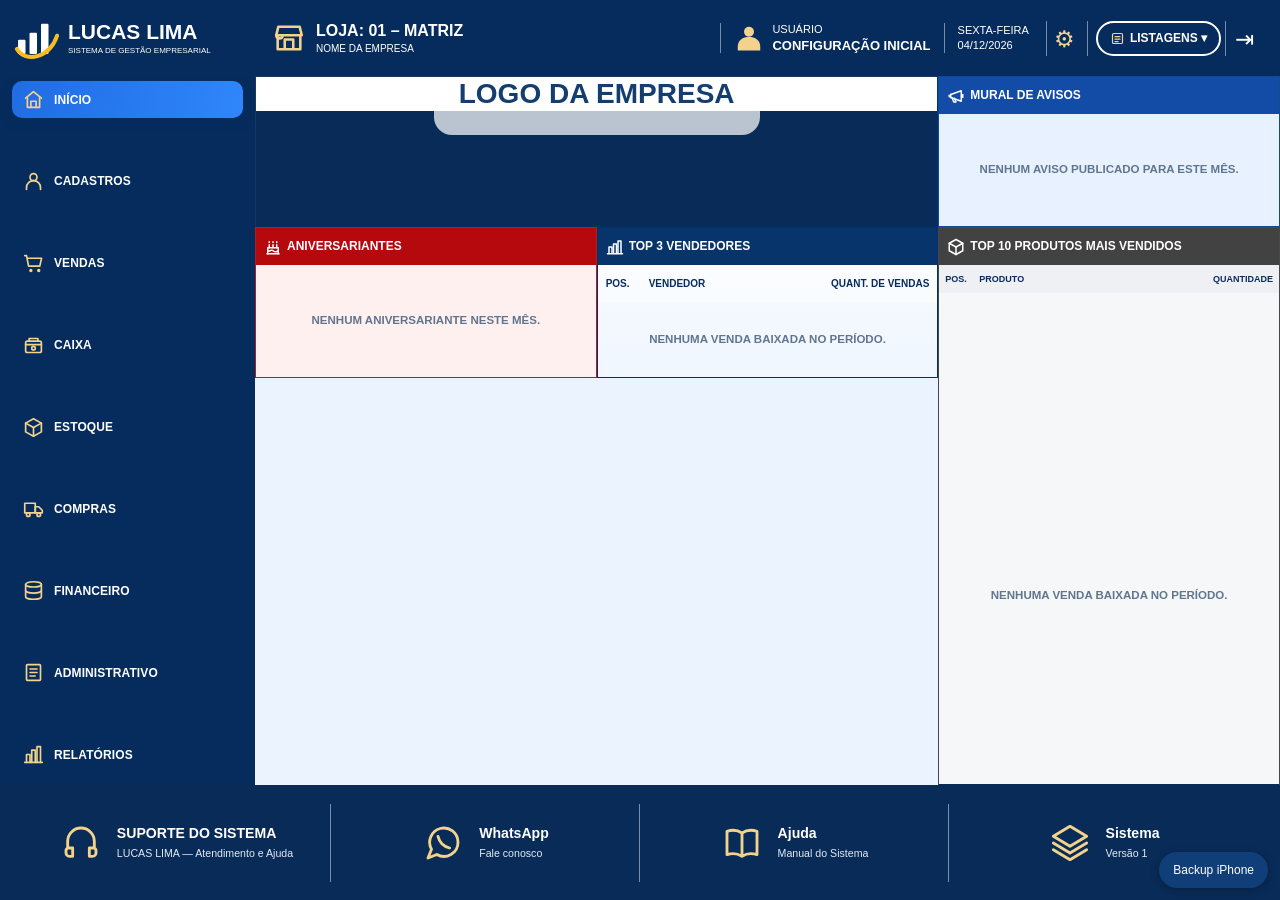
<file: index.html>
<!doctype html><html lang="pt-BR"><head><meta charset="utf-8"><meta name="viewport" content="width=device-width,initial-scale=1"><title>LUCAS LIMA</title><link rel="stylesheet" href="style.css"><link rel="stylesheet" href="mobile-ajustes.css?v=19"><link rel="stylesheet" href="pedidos-compra.css?v=526"><link rel="stylesheet" href="estoque-minimo.css"><link rel="stylesheet" href="contas-a-pagar.css?v=15"><link rel="manifest" href="manifest.webmanifest"><meta name="theme-color" content="#103e79"><meta name="apple-mobile-web-app-capable" content="yes"><meta name="apple-mobile-web-app-title" content="LUCAS LIMA"><meta name="apple-mobile-web-app-status-bar-style" content="default"><link rel="icon" href="icons/icon-192.png"><link rel="stylesheet" href="funcionarios-layout-atualizado.css">
<style id="vt-total-editor-css">
.vt-total-layout{display:flex;justify-content:flex-end;margin-top:14px}.vt-total-edit{width:min(100%,340px);display:grid;grid-template-columns:1fr 1fr;gap:9px 12px;padding:13px!important;line-height:1.3!important}.vt-total-edit label{font-size:11px;font-weight:700;color:#123d72;display:flex;flex-direction:column;gap:4px}.vt-total-edit input{box-sizing:border-box;width:100%;height:34px;border:1px solid #b9cde6;border-radius:5px;padding:6px 8px;background:#fff;color:#123d72;font:600 14px Arial,sans-serif}.vt-total-edit input[readonly]{background:#e6edf7}.vt-total-edit .vt-total-due{grid-column:1/-1;font-size:13px}.vt-total-edit .vt-total-due input{height:40px;font-size:19px;border:2px solid #1964b7}.vt-total-edit>div{grid-column:1/-1;font-size:13px;color:#123d72}@media(max-width:700px){.vt-total-edit{width:100%}}
</style>
<link rel="stylesheet" href="historicos-v149.css"><link rel="stylesheet" href="historicos-v182.css">
<style id="ll-v438-payment-layout">
.vt-pay-grid-438,.vt-trade-grid-438{display:grid!important;grid-template-columns:repeat(4,minmax(0,1fr))!important;gap:10px!important;align-items:end}
.vt-pay-grid-438 .vt-field,.vt-trade-grid-438 .vt-field{min-width:0}
.vt-pay-grid-438 #vt-addpay{grid-column:4;grid-row:1;align-self:end;justify-self:stretch;min-width:0;height:38px}.vt-trade-grid-438 #tr-addpay{grid-column:1/-1;justify-self:start;min-width:200px}
.vt-pay-grid-438 #vt-transaction-wrap[hidden],.vt-trade-grid-438 #tr-install-wrap[hidden]{display:none!important}
@media(max-width:850px){.vt-trade-grid-438{grid-template-columns:repeat(2,minmax(0,1fr))!important}.vt-pay-grid-438{grid-template-columns:repeat(4,minmax(0,1fr))!important}}
</style>
<style id="fin-v712-green-plus">
/* V712: somente os seletores de contas do Financeiro. */
#fin-pick-account, #fin-general-pick-account, .fin-transfer-picker button.fin-transfer-pick {
 background-color:#009e79 !important; background:#009e79 !important; color:#fff !important; border-color:#009e79 !important;
}
#fin-pick-account:hover, #fin-general-pick-account:hover, .fin-transfer-picker button.fin-transfer-pick:hover {
 background-color:#008465 !important; background:#008465 !important; border-color:#008465 !important;
}
</style><link rel="stylesheet" href="mobile-global-v25.css?v=25"></head><body><div id="app"></div><script>
(function(){
 var errors=[];
 function show(message){var app=document.getElementById('app');if(!app||app.children.length)return;app.innerHTML='<div style="font:16px Arial;padding:30px;color:#173b70;background:#f2f7ff;min-height:100vh"><h2>LUCAS LIMA — ERRO AO INICIAR</h2><p>O sistema não conseguiu carregar. Anote a mensagem abaixo para diagnóstico:</p><pre style="white-space:pre-wrap;background:white;padding:15px;border:1px solid #ccd9e9">'+String(message).replace(/[&<>]/g,function(c){return {'&':'&amp;','<':'&lt;','>':'&gt;'}[c]})+'</pre><button onclick="location.reload()" style="padding:12px 25px;background:#1966c3;color:white;border:0;border-radius:5px">TENTAR NOVAMENTE</button></div>';}
 window.addEventListener('error',function(e){errors.push((e.message||'Falha de carregamento')+' — '+(e.filename||'')+':'+(e.lineno||''));});
 window.addEventListener('unhandledrejection',function(e){errors.push(String(e.reason||'Erro assíncrono'));});
 window.addEventListener('load',function(){setTimeout(function(){var app=document.getElementById('app');if(app&&!app.children.length)show(errors.join('\n')||'Nenhuma tela foi gerada. Verifique os arquivos extraídos do ZIP.');},600);});
})();
</script><script>
/* Edição independente: nenhum acesso ao servidor PostgreSQL. */
window.__llReady=Promise.resolve();
window.__llSyncEnabled=false;
window.__llWaitForWrites=()=>Promise.resolve();
</script><script>window.__llReady.then(async()=>{for(const src of ["janelas-padrao.js", "auditoria-usuario.js", "estoque-central-v349.js", "app.js", "erp-modulos.js", "etiquetas-pdf.js", "produto-ficha-pdf.js", "produtos-extra.js", "cadastros-extra.js", "atalhos-cadastros.js", "extrato-fornecedor-pdf.js", "extrato-cliente-pdf.js", "fornecedores-extra.js", "comissoes-funcionario-v546.js", "funcionarios-extra.js", "vendedores-extra.js", "pagamentos-extra.js", "promocoes-extra.js", "senha-local-compat.js", "usuarios-extra.js", "orcamentos-extra.js?v=usuario-cabecalho-8", "vendas-trocas-extra.js", "troca-salvar-pdf-v417.js", "estorno-pdf.js", "caixa-extra.js", "caixa-impressao-v393.js", "caixa-salvar-pdf-v395.js", "entradas-novo.js", "pedidos-compra-pdf.js", "pedidos-compra.js", "usuario-cabecalho-fix.js", "atalhos-visuais.js", "overview-fix.js", "ficha-estoque.js", "seletor-produto-estoque-v505.js", "acerto-estoque.js", "avariados.js", "estoque-minimo.js", "contas-a-pagar.js", "contas-a-receber.js", "contas-receber-atalhos-v136.js", "financeiro-painel.js", "centros-custos.js", "saida-almoxarifado.js", "folha-integracao.js", "listagens-integracao.js", "dre-integracao.js", "painel-gerencial.js", "cadastro-loja.js", "configuracao-impressoras.js", "backup-integracao.js?v=751", "configuracoes-gerais.js", "login-demonstracao.js", "enter-avancar-campos.js", "pwa-layout.js", "loja-identidade.js", "digitacao-maiuscula.js", "correcao-cadastros-31-10.js", "formas-usuario-unico.js", "saida-usuario-unico.js", "historicos-v149.js", "controle-permissoes-v171.js", "historicos-v182.js", "entradas-pdf.js", "janelas-visiveis-v552.js", "janelas-iframe-tela-inteira-v561.js", "folha-f12-modal-principal-v564.js", "folha-modal-principal-v565.js", "janelas-admin-viewport-v566.js", "seletor-funcionario-admin-v567.js", "folha-lote-v581.js", "folha-impressao-principal-v607.js", "ferias-f1-viewport-v618.js", "ferias-historico-viewport-v620.js", "ferias-avisos-viewport-v622.js", "ferias-exclusao-viewport-v626.js", "ferias-pagamento-viewport-v630.js", "rescisoes-pagamento-viewport-v661.js", "ferias-f12-viewport-v632.js", "ferias-impressao-viewport-v633.js", "rescisoes-impressao-viewport-v663.js", "f12-caixa-ferias-centros-v685.js", "produto-f12-fix-v740.js"]){await new Promise((resolve,reject)=>{const s=document.createElement("script");s.src=src;s.onload=resolve;s.onerror=()=>reject(new Error("Falha ao carregar "+src));document.body.appendChild(s)})}}).catch(e=>console.error("Falha ao iniciar aplicativo:",e));</script>


<script src="iphone-local.js?v=1"></script>
</body></html>
</file>
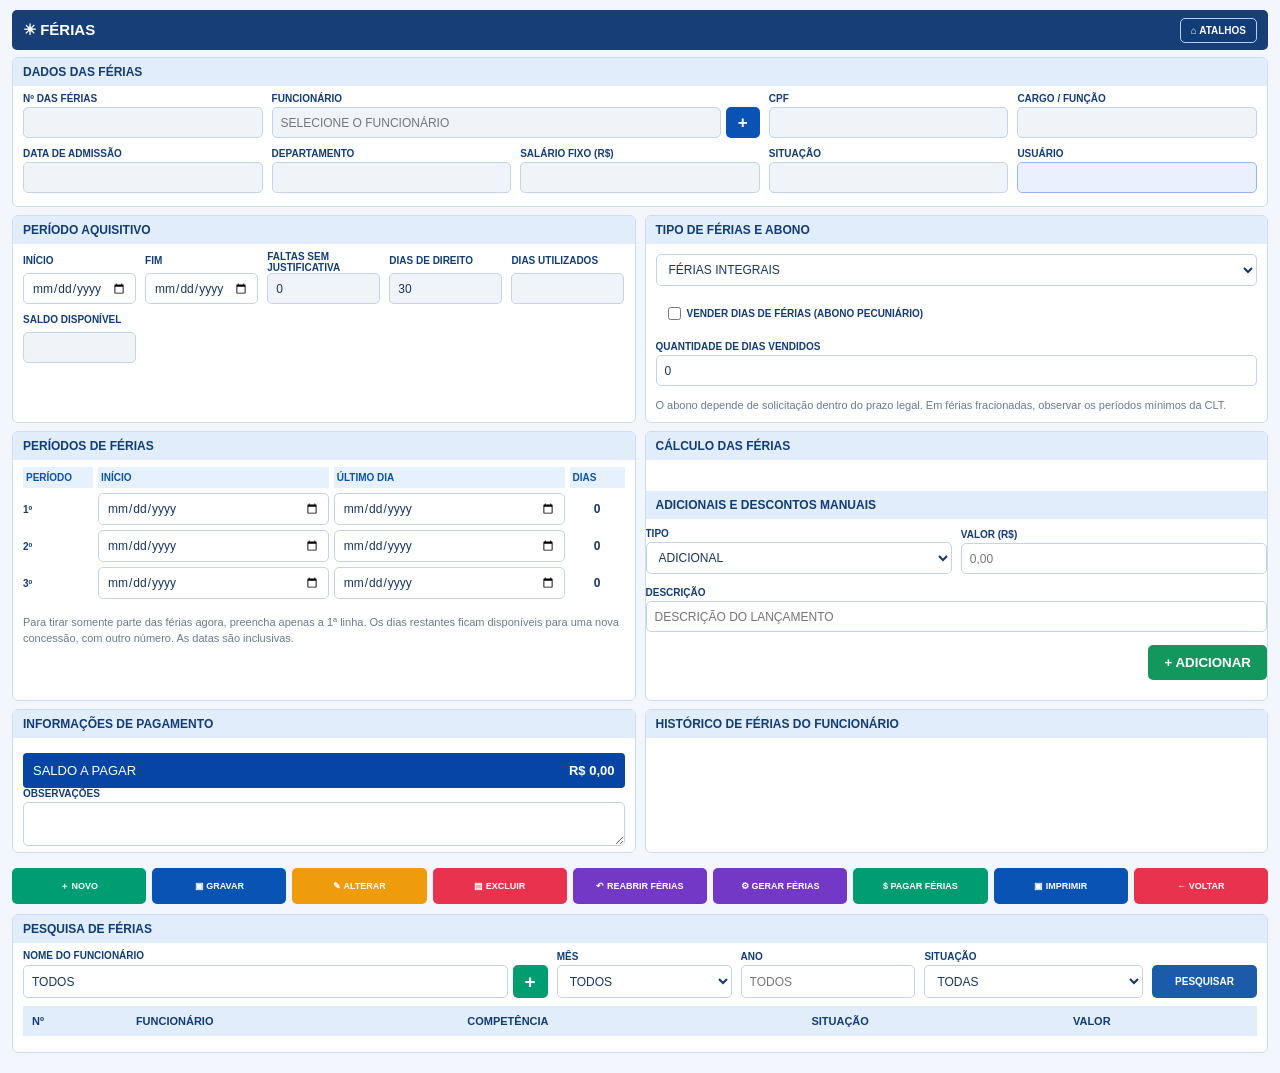
<file: ferias/index.html>
<!doctype html><html lang="pt-BR"><head><meta charset="utf-8"><meta name="viewport" content="width=device-width,initial-scale=1"><title>FÉRIAS — LUCAS LIMA</title><link rel="stylesheet" href="style.css"></head><body><main><header><b>☀ FÉRIAS</b><button id="atalhos">⌂ ATALHOS</button></header><section><h3>DADOS DAS FÉRIAS</h3><div class="fields"><label>Nº DAS FÉRIAS<input id="numero" readonly></label><label class="wide">FUNCIONÁRIO<div class="withbtn"><input id="funcionario" readonly placeholder="SELECIONE O FUNCIONÁRIO"><button id="pick">+</button></div></label><label>CPF<input id="cpf" readonly></label><label>CARGO / FUNÇÃO<input id="cargo" readonly></label><label>DATA DE ADMISSÃO<input id="admissao" readonly></label><label>DEPARTAMENTO<input id="departamento" readonly></label><label>SALÁRIO FIXO (R$)<input id="salario" readonly></label><label>SITUAÇÃO<input id="situacao" readonly></label><label>USUÁRIO<input id="usuario" readonly></label></div></section><div class="columns"><section><h3>PERÍODO AQUISITIVO</h3><div class="fields"><label>INÍCIO<input id="aquisitivoInicio" type="date"></label><label>FIM<input id="aquisitivoFim" type="date"></label><label>FALTAS SEM JUSTIFICATIVA<input id="faltasInjustificadas" type="number" min="0" step="1" value="0" readonly title="FALTAS INJUSTIFICADAS NO PERÍODO AQUISITIVO"></label><label>DIAS DE DIREITO<input id="direito" type="number" min="0" max="30" value="30" readonly title="CALCULADO CONFORME ART. 130 DA CLT"></label><label>DIAS UTILIZADOS<input id="usados" readonly></label><label>SALDO DISPONÍVEL<input id="disponivel" readonly></label></div></section><section><h3>TIPO DE FÉRIAS E ABONO</h3><label><select id="tipo"><option value="INTEGRAIS">FÉRIAS INTEGRAIS</option><option value="FRACIONADAS">FÉRIAS FRACIONADAS</option></select></label><label class="check"><input id="vender" type="checkbox"> VENDER DIAS DE FÉRIAS (ABONO PECUNIÁRIO)</label><label>QUANTIDADE DE DIAS VENDIDOS<input id="abonoDias" type="number" min="0" max="10" value="0"></label><p class="note">O abono depende de solicitação dentro do prazo legal. Em férias fracionadas, observar os períodos mínimos da CLT.</p></section></div><div class="columns"><section><h3>PERÍODOS DE FÉRIAS</h3><div class="periods"><div class="period-head">PERÍODO</div><div class="period-head">INÍCIO</div><div class="period-head">ÚLTIMO DIA</div><div class="period-head">DIAS</div><label>1º</label><input id="ini1" type="date"><input id="fim1" type="date"><output id="dias1">0</output><label>2º</label><input id="ini2" type="date"><input id="fim2" type="date"><output id="dias2">0</output><label>3º</label><input id="ini3" type="date"><input id="fim3" type="date"><output id="dias3">0</output></div><p class="note">Para tirar somente parte das férias agora, preencha apenas a 1ª linha. Os dias restantes ficam disponíveis para uma nova concessão, com outro número. As datas são inclusivas.</p></section><section><h3>CÁLCULO DAS FÉRIAS</h3><div id="calculo" class="rows"></div><h3 class="manual-title">ADICIONAIS E DESCONTOS MANUAIS</h3><div class="manual-fields"><label>TIPO<select id="manualTipo"><option value="ADICIONAL">ADICIONAL</option><option value="DESCONTO">DESCONTO</option></select></label><label>VALOR (R$)<input id="manualValor" type="number" min="0.01" step="0.01" placeholder="0,00"></label><label class="manual-desc">DESCRIÇÃO<input id="manualDescricao" maxlength="150" placeholder="DESCRIÇÃO DO LANÇAMENTO"></label><button id="manualAdicionar" type="button" class="green">+ ADICIONAR</button></div><div id="manualLista" class="manual-list"></div></section></div><div class="columns"><section><h3>INFORMAÇÕES DE PAGAMENTO</h3><div id="pagamentos" class="rows"></div><div class="total" id="saldoPagamento">SALDO A PAGAR <strong id="liquido">R$ 0,00</strong></div><label>OBSERVAÇÕES<textarea id="obs" rows="2"></textarea></label></section><section><h3>HISTÓRICO DE FÉRIAS DO FUNCIONÁRIO</h3><div id="historico" class="rows"></div></section></div><footer><button id="novo" class="green">＋ NOVO</button><button id="gravar">▣ GRAVAR</button><button id="alterar" class="orange">✎ ALTERAR</button><button id="excluir" class="red">▤ EXCLUIR</button><button id="reabrir" class="purple">↶ REABRIR FÉRIAS</button><button id="gerar" class="purple">⚙ GERAR FÉRIAS</button><button id="pagar" class="green">$ PAGAR FÉRIAS</button><button id="imprimir">▣ IMPRIMIR</button><button id="voltar" class="red">← VOLTAR</button></footer><section id="pesquisaFerias" class="pesquisa-ferias"><h3>PESQUISA DE FÉRIAS</h3><div class="pesquisa-filtros"><label>NOME DO FUNCIONÁRIO<div class="filtro-funcionario-com-botao"><input id="filtroTextoFerias" value="TODOS" readonly aria-label="FUNCIONÁRIO SELECIONADO PARA PESQUISA"><button id="filtroSelecionarFuncionario" type="button" title="SELECIONAR FUNCIONÁRIO">+</button></div></label><label>MÊS<select id="filtroMesFerias"><option value="">TODOS</option><option value="1">01</option><option value="2">02</option><option value="3">03</option><option value="4">04</option><option value="5">05</option><option value="6">06</option><option value="7">07</option><option value="8">08</option><option value="9">09</option><option value="10">10</option><option value="11">11</option><option value="12">12</option></select></label><label>ANO<input id="filtroAnoFerias" placeholder="TODOS" inputmode="numeric"></label><label>SITUAÇÃO<select id="filtroSituacaoFerias"><option value="">TODAS</option><option>PENDENTE</option><option>GERADA</option><option>PARCIALMENTE PAGA</option><option>PAGA</option></select></label><button id="btnPesquisarFerias">PESQUISAR</button></div><div class="pesquisa-tabela-wrap"><table class="pesquisa-tabela"><thead><tr><th>Nº</th><th>FUNCIONÁRIO</th><th>COMPETÊNCIA</th><th>SITUAÇÃO</th><th>VALOR</th></tr></thead><tbody id="resultadoFerias"></tbody></table></div><div id="totalPesquisaFerias" class="pesquisa-contagem"></div></section></main><dialog id="modal"><div id="modalTitle" class="modal-title"></div><div id="modalBody"></div><div class="modal-footer"><button id="fechar">FECHAR</button></div></dialog><div id="printArea"></div><script src="app.js"></script><script src="../iframe-dialog-centro-v556.js"></script></body></html>
</file>
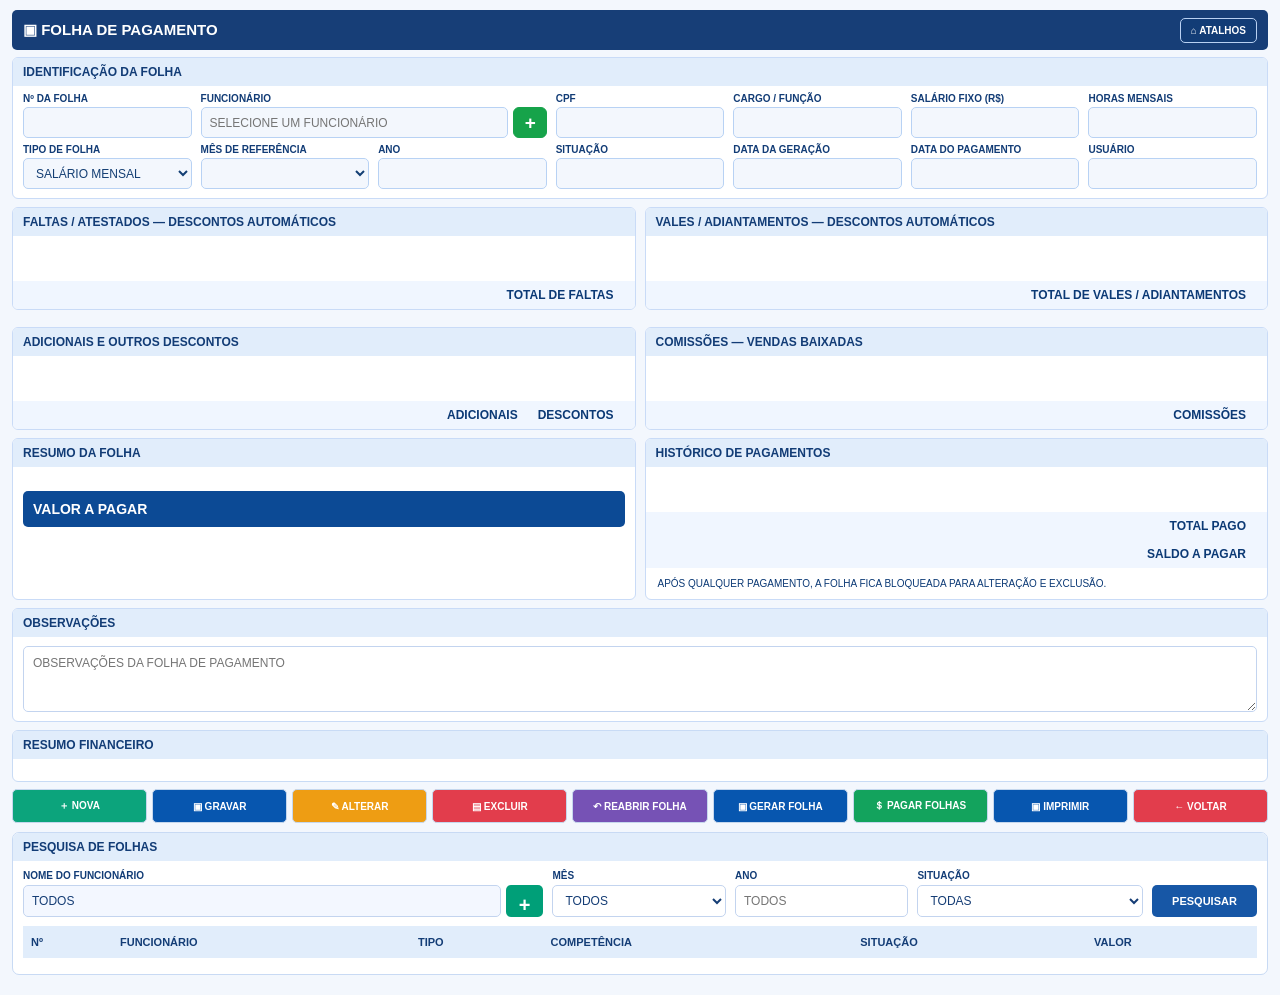
<file: folha-pagamento/index.html>
<!doctype html><html lang="pt-BR"><head><meta charset="utf-8"><meta name="viewport" content="width=device-width,initial-scale=1"><title>LUCAS LIMA — FOLHA DE PAGAMENTO</title><link rel="stylesheet" href="style.css"></head><body>
<div class="head"><strong>▣ FOLHA DE PAGAMENTO</strong><button id="short">⌂ ATALHOS</button></div>
<div class="panel"><h3>IDENTIFICAÇÃO DA FOLHA</h3><div class="fields"><label>Nº DA FOLHA<input id="numero" readonly></label><label class="wide">FUNCIONÁRIO<div class="pick"><input id="funcionario" readonly placeholder="SELECIONE UM FUNCIONÁRIO"><button id="pick" class="green" title="SELECIONAR FUNCIONÁRIO" aria-label="SELECIONAR FUNCIONÁRIO">+</button></div></label><label>CPF<input id="cpf" readonly></label><label>CARGO / FUNÇÃO<input id="cargo" readonly></label><label>SALÁRIO FIXO (R$)<input id="salario" readonly></label><label>HORAS MENSAIS<input id="horas" readonly></label><label>TIPO DE FOLHA<select id="tipoFolha"><option value="MENSAL">SALÁRIO MENSAL</option><option value="13_PRIMEIRA">13º SALÁRIO — 1ª PARCELA</option><option value="13_SEGUNDA">13º SALÁRIO — 2ª PARCELA</option><option value="13_INTEGRAL">13º SALÁRIO — INTEGRAL</option></select></label><label>MÊS DE REFERÊNCIA<select id="mes"></select></label><label>ANO<input id="ano" type="number" min="2000" max="2100"></label><label>SITUAÇÃO<input id="situacao" readonly></label><label>DATA DA GERAÇÃO<input id="geracao" readonly></label><label>DATA DO PAGAMENTO<input id="dataPagamento" readonly></label><label>USUÁRIO<input id="usuario" readonly></label></div></div>

<div class="twocol"><section class="panel"><h3>FALTAS / ATESTADOS — DESCONTOS AUTOMÁTICOS</h3><div id="faltas" class="records"></div><div class="subtotal">TOTAL DE FALTAS <b id="tfaltas"></b></div></section><section class="panel"><h3>VALES / ADIANTAMENTOS — DESCONTOS AUTOMÁTICOS</h3><div id="vales" class="records"></div><div class="subtotal">TOTAL DE VALES / ADIANTAMENTOS <b id="tvales"></b></div></section><section class="panel"><h3>ADICIONAIS E OUTROS DESCONTOS</h3><div id="ajustes" class="records"></div><div class="subtotal">ADICIONAIS <b id="tadicionais"></b> &nbsp; DESCONTOS <b id="tdescontos"></b></div></section><section class="panel"><h3>COMISSÕES — VENDAS BAIXADAS</h3><div id="comissoes" class="records"></div><div class="subtotal">COMISSÕES <b id="tcomissoes"></b></div></section></div>
<div class="twocol bottom"><section class="panel"><h3>RESUMO DA FOLHA</h3><div id="resumo"></div><div class="total"><span>VALOR A PAGAR</span><strong id="total"></strong></div></section><section class="panel"><h3>HISTÓRICO DE PAGAMENTOS</h3><div id="historico" class="records"></div><div class="subtotal">TOTAL PAGO <b id="tpago"></b></div><div class="subtotal">SALDO A PAGAR <b id="tsaldo"></b></div><p class="hint">APÓS QUALQUER PAGAMENTO, A FOLHA FICA BLOQUEADA PARA ALTERAÇÃO E EXCLUSÃO.</p></section></div>
<section class="panel folha-observacoes"><h3>OBSERVAÇÕES</h3><div class="folha-observacoes-conteudo"><textarea id="observacoesFolha" rows="3" placeholder="OBSERVAÇÕES DA FOLHA DE PAGAMENTO"></textarea></div></section><section class="mini-summary"><h3>RESUMO FINANCEIRO</h3><div id="miniSummary"></div></section><div class="actions" id="bottomActions"><button id="novo">＋ NOVA</button><button id="gravar">▣ GRAVAR</button><button id="alterar">✎ ALTERAR</button><button id="excluir" class="danger">▤ EXCLUIR</button><button id="reabrir">↶ REABRIR FOLHA</button><button id="gerar">▣ GERAR FOLHA</button><button id="pagar" class="green">＄ PAGAR FOLHAS</button><button id="imprimir">▣ IMPRIMIR</button><button id="voltar" class="danger">← VOLTAR</button></div><section class="panel folha-search-panel" id="folhaSearchPanel"><h3>PESQUISA DE FOLHAS</h3><div class="folha-search-filters"><label>NOME DO FUNCIONÁRIO<span class="folha-employee-control"><input id="folhaBusca" value="TODOS" readonly aria-label="Funcionário selecionado" title="TODOS OS FUNCIONÁRIOS"><button type="button" id="folhaBuscaMais" aria-label="Selecionar funcionário" title="Selecionar funcionário">+</button></span></label><label>MÊS<select id="folhaFiltroMes"><option value="">TODOS</option></select></label><label>ANO<input id="folhaFiltroAno" placeholder="TODOS"></label><label>SITUAÇÃO<select id="folhaFiltroSituacao"><option value="">TODAS</option><option value="PENDENTE">PENDENTE</option><option value="GERADA">GERADA</option><option value="PARCIALMENTE PAGA">PARCIALMENTE PAGA</option><option value="PAGA">PAGA</option><option value="CANCELADA">CANCELADA</option></select></label><button type="button" id="folhaPesquisarBtn" class="folha-search-button">PESQUISAR</button></div><div class="folha-search-scroll"><table class="folha-search-table"><thead><tr><th>Nº</th><th>FUNCIONÁRIO</th><th>TIPO</th><th>COMPETÊNCIA</th><th>SITUAÇÃO</th><th>VALOR</th></tr></thead><tbody id="folhaResultados"></tbody></table></div><div id="folhaBuscaTotal" class="folha-search-count"></div></section><div id="printArea" aria-hidden="true"></div><dialog id="modal"><h3 id="modalTitle"></h3><div id="modalBody"></div><button id="fechar">FECHAR</button></dialog><script src="../comissoes-funcionario-v546.js"></script><script src="app.js"></script><script>
/* Comunica a altura real ao aplicativo, evitando duas rolagens. */
(function(){
  function updateHeight(){
    var bottom=document.getElementById('folhaSearchPanel') || document.getElementById('bottomActions');
    var h=bottom ? Math.ceil(bottom.getBoundingClientRect().bottom + window.scrollY + 12) : Math.ceil(document.body.getBoundingClientRect().height);
    if(window.parent!==window)window.parent.postMessage({type:'LL_FOLHA_ALTURA',height:h},'*');
  }
  if('ResizeObserver' in window){new ResizeObserver(updateHeight).observe(document.body);}
  window.addEventListener('load',updateHeight);
  window.addEventListener('resize',updateHeight);
  new MutationObserver(updateHeight).observe(document.body,{childList:true,subtree:true,characterData:true});
  updateHeight();
})();
</script>
<script src="../iframe-dialog-centro-v556.js"></script></body></html>
</file>
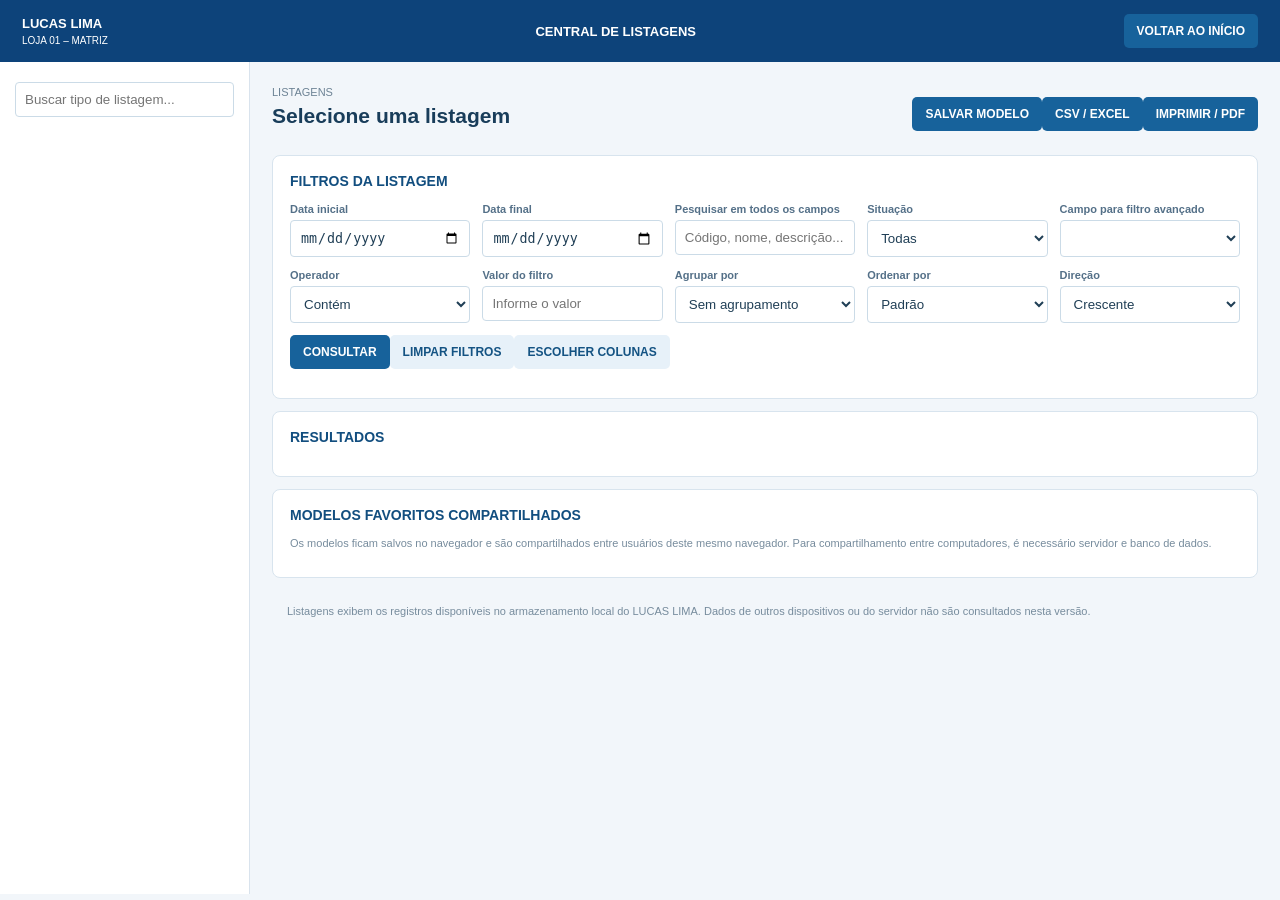
<file: listagens/index.html>
<!doctype html><html lang="pt-BR"><head><meta charset="utf-8"><meta name="viewport" content="width=device-width,initial-scale=1"><title>LUCAS LIMA • Listagens</title><link rel="stylesheet" href="style.css"></head><body><header><div><b>LUCAS LIMA</b><small>LOJA 01 – MATRIZ</small></div><strong>CENTRAL DE LISTAGENS</strong><button onclick="window.parent.open('INÍCIO')">VOLTAR AO INÍCIO</button></header><div class="layout"><aside><input id="buscaTipos" placeholder="Buscar tipo de listagem..." oninput="montarMenu()"><nav id="menu"></nav></aside><main><div class="heading"><div><span id="grupo">LISTAGENS</span><h1 id="titulo">Selecione uma listagem</h1></div><div class="actions"><button onclick="salvarModelo()">SALVAR MODELO</button><button onclick="exportarCSV()">CSV / EXCEL</button><button onclick="imprimir()">IMPRIMIR / PDF</button></div></div><section><h3>FILTROS DA LISTAGEM</h3><div class="filters"><label>Data inicial<input type="date" id="inicio" onchange="consultar()"></label><label>Data final<input type="date" id="fim" onchange="consultar()"></label><label>Pesquisar em todos os campos<input id="busca" placeholder="Código, nome, descrição..." oninput="consultar()"></label><label>Situação<select id="situacao" onchange="consultar()"><option value="">Todas</option><option>PENDENTE</option><option>PAGA</option><option>BAIXADA</option><option>CANCELADA</option><option>ATIVO</option><option>INATIVO</option></select></label><label>Campo para filtro avançado<select id="campoFiltro" onchange="consultar()"></select></label><label>Operador<select id="operador" onchange="consultar()"><option value="contem">Contém</option><option value="igual">Igual</option><option value="diferente">Diferente</option><option value="comeca">Começa com</option><option value="maior">Maior que</option><option value="menor">Menor que</option><option value="entre">Entre (separar por ;)</option></select></label><label>Valor do filtro<input id="valorFiltro" placeholder="Informe o valor" oninput="consultar()"></label><label>Agrupar por<select id="agrupar" onchange="consultar()"><option value="">Sem agrupamento</option></select></label><label>Ordenar por<select id="ordenar" onchange="consultar()"><option value="">Padrão</option></select></label><label>Direção<select id="direcao" onchange="consultar()"><option value="asc">Crescente</option><option value="desc">Decrescente</option></select></label></div><div class="buttons"><button onclick="consultar()">CONSULTAR</button><button class="light" onclick="limpar()">LIMPAR FILTROS</button><button class="light" onclick="alternarColunas()">ESCOLHER COLUNAS</button></div><div id="colunas" hidden></div></section><section><div class="sectionhead"><h3>RESULTADOS <small id="contagem"></small></h3><strong id="total"></strong></div><div id="resultado" class="tablewrap"></div></section><section><h3>MODELOS FAVORITOS COMPARTILHADOS</h3><div id="modelos"></div><p class="hint">Os modelos ficam salvos no navegador e são compartilhados entre usuários deste mesmo navegador. Para compartilhamento entre computadores, é necessário servidor e banco de dados.</p></section><footer>Listagens exibem os registros disponíveis no armazenamento local do LUCAS LIMA. Dados de outros dispositivos ou do servidor não são consultados nesta versão.</footer></main></div><script src="app.js"></script></body></html>
</file>
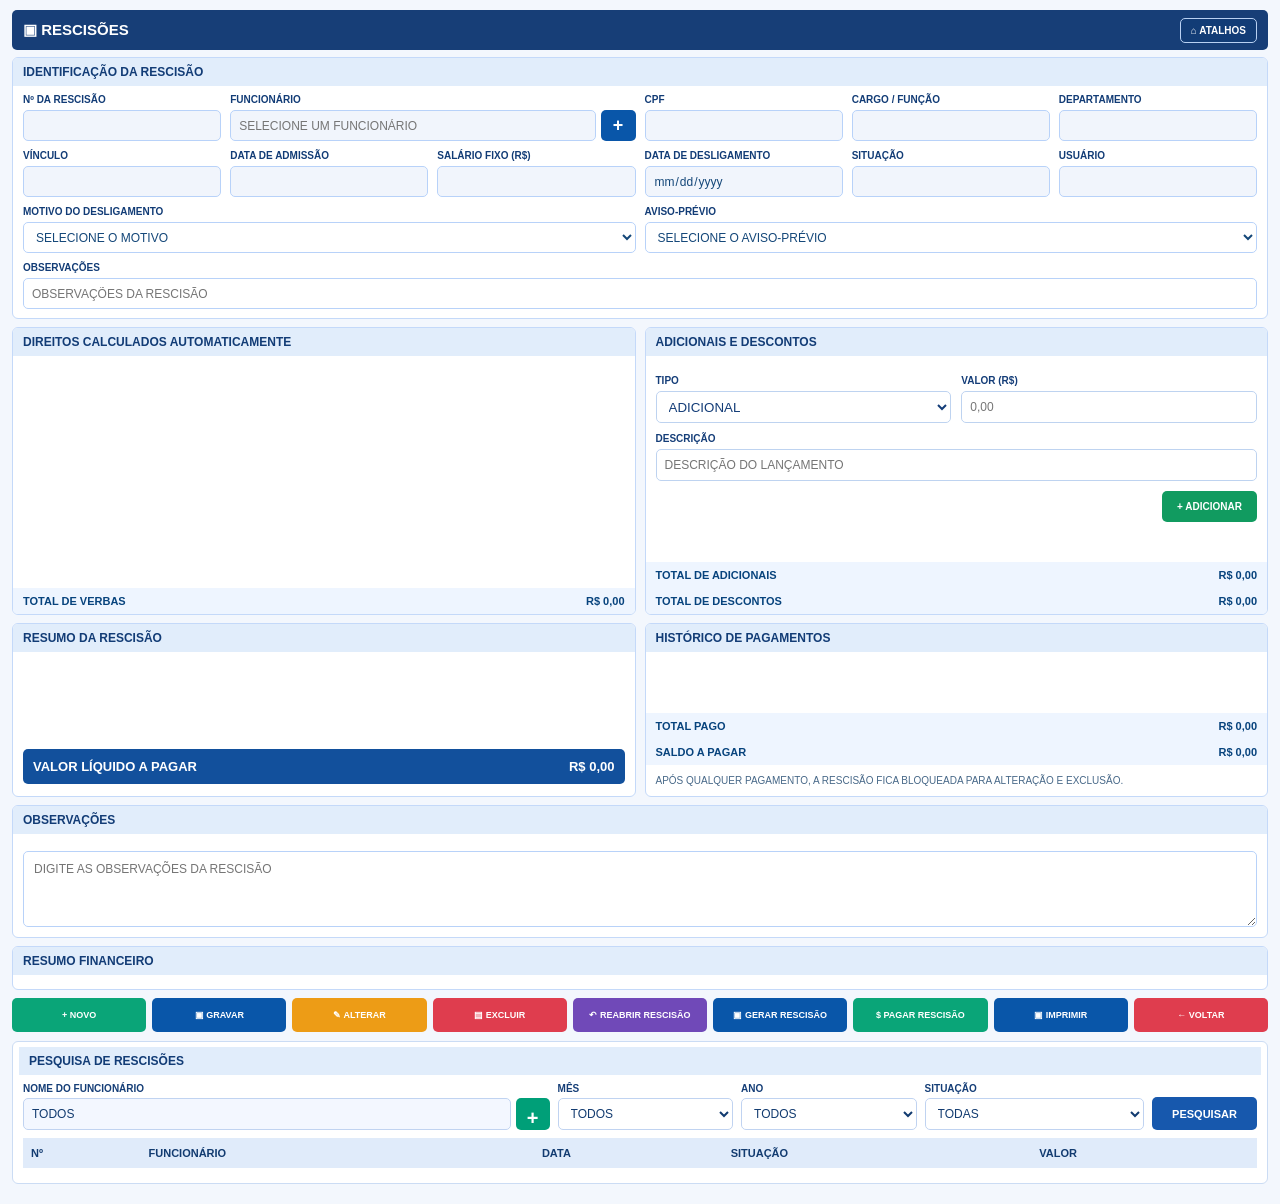
<file: rescisoes/index.html>
<!doctype html><html lang="pt-BR"><head><meta charset="utf-8"><meta name="viewport" content="width=device-width,initial-scale=1"><title>RESCISÕES — LUCAS LIMA</title><link rel="stylesheet" href="style.css"></head><body><main><header class="title">▣ RESCISÕES <span style="display:inline-flex;gap:7px;align-items:center"><button id="atalhos">⌂ ATALHOS</button></span></header><section><h3>IDENTIFICAÇÃO DA RESCISÃO</h3><div class="fields resc-identification"><label>Nº DA RESCISÃO<input id="numero" readonly></label><label class="wide">FUNCIONÁRIO<div class="withbtn"><input id="funcionario" readonly placeholder="SELECIONE UM FUNCIONÁRIO"><button id="pick">+</button></div></label><label>CPF<input id="cpf" readonly></label><label>CARGO / FUNÇÃO<input id="cargo" readonly></label><label>DEPARTAMENTO<input id="departamento" readonly></label><label>VÍNCULO<input id="vinculo" readonly></label><label>DATA DE ADMISSÃO<input id="admissao" readonly></label><label>SALÁRIO FIXO (R$)<input id="salario" readonly></label><label>DATA DE DESLIGAMENTO<input id="desligamento" type="date" readonly aria-readonly="true" title="DATA AUTOMÁTICA DO CADASTRO DE FUNCIONÁRIOS"></label><label>SITUAÇÃO<input id="situacao" readonly></label><label>USUÁRIO<input id="usuario" readonly></label><label class="choice-field">MOTIVO DO DESLIGAMENTO<select id="motivo"><option value="">SELECIONE O MOTIVO</option><option value="PEDIDO">PEDIDO DE DEMISSÃO (FUNCIONÁRIO PEDIU)</option><option value="SEM_JUSTA_CAUSA">DEMISSÃO SEM JUSTA CAUSA (EMPREGADOR DEMITIU)</option><option value="JUSTA_CAUSA">DEMISSÃO POR JUSTA CAUSA</option><option value="ACORDO">ACORDO ENTRE EMPREGADO E EMPREGADOR</option><option value="TERMINO">TÉRMINO DE CONTRATO POR PRAZO DETERMINADO</option></select></label><label class="choice-field">AVISO-PRÉVIO<select id="aviso"><option value="">SELECIONE O AVISO-PRÉVIO</option><option value="TRABALHADO">TRABALHADO</option><option value="INDENIZADO">INDENIZADO</option><option value="DISPENSADO">DISPENSADO / NÃO APLICÁVEL</option></select></label><label class="notes-field">OBSERVAÇÕES<input id="obs" placeholder="OBSERVAÇÕES DA RESCISÃO"></label></div></section><div class="twocol"><section><h3>DIREITOS CALCULADOS AUTOMATICAMENTE</h3><div id="verbas" class="rows"></div><div class="subtotal">TOTAL DE VERBAS <b id="totalVerbas">R$ 0,00</b></div></section><section><h3>ADICIONAIS E DESCONTOS</h3>
<div class="resc-manual">
<label>TIPO<select id="lancTipo"><option value="ADICIONAL">ADICIONAL</option><option value="DESCONTO">DESCONTO</option></select></label>
<label>VALOR (R$)<input id="lancValor" type="number" min="0.01" step="0.01" placeholder="0,00"></label>
<label class="resc-wide">DESCRIÇÃO<input id="lancDescricao" maxlength="200" placeholder="DESCRIÇÃO DO LANÇAMENTO"></label>
<div class="resc-wide resc-add"><button type="button" id="lancAdicionar">+ ADICIONAR</button></div></div>
<div id="lancLista" class="resc-lista"></div>
<div class="subtotal">TOTAL DE ADICIONAIS <b id="totalAdicionais">R$ 0,00</b></div>
<div class="subtotal">TOTAL DE DESCONTOS <b id="totalDescontos">R$ 0,00</b></div>
<div class="resc-hidden-auto" hidden><input id="diasPagos" type="number"><input id="feriasVencidas" type="number"><input id="avosFerias" type="number"><input id="avos13" type="number"><input id="adicionais" type="number"><input id="descontos" type="number"><div id="descontosAutomaticos"></div></div>
</section></div><div class="twocol"><section><h3>RESUMO DA RESCISÃO</h3><div class="rows" id="resumo"></div><div class="total">VALOR LÍQUIDO A PAGAR <b id="liquido">R$ 0,00</b></div></section><section><h3>HISTÓRICO DE PAGAMENTOS</h3><div class="rows" id="historico"></div><div class="subtotal">TOTAL PAGO <b id="pago">R$ 0,00</b></div><div class="subtotal">SALDO A PAGAR <b id="saldo">R$ 0,00</b></div><p class="note">APÓS QUALQUER PAGAMENTO, A RESCISÃO FICA BLOQUEADA PARA ALTERAÇÃO E EXCLUSÃO.</p></section></div><section class="resc-observacoes-resumo"><h3>OBSERVAÇÕES</h3><div class="resc-observacoes-body"><textarea id="obsResumo" rows="3" placeholder="DIGITE AS OBSERVAÇÕES DA RESCISÃO"></textarea></div></section><section class="mini-summary"><h3>RESUMO FINANCEIRO</h3><div id="miniSummary"></div></section><footer><button id="novo" class="green">+ NOVO</button><button id="gravar">▣ GRAVAR</button><button id="alterar" class="orange">✎ ALTERAR</button><button id="excluir" class="red">▤ EXCLUIR</button><button id="reabrir" class="purple">↶ REABRIR RESCISÃO</button><button id="gerar">▣ GERAR RESCISÃO</button><button id="pagar" class="green">$ PAGAR RESCISÃO</button><button id="imprimir">▣ IMPRIMIR</button><button id="voltar" class="red">← VOLTAR</button></footer><section class="search-resc"><h3>PESQUISA DE RESCISÕES</h3><div class="search-fields"><label>NOME DO FUNCIONÁRIO<span class="resc-search-employee"><input id="filterText" value="TODOS" readonly title="SELECIONAR FUNCIONÁRIO"><button type="button" id="filterEmployeePick" title="SELECIONAR FUNCIONÁRIO" aria-label="SELECIONAR FUNCIONÁRIO">+</button></span></label><label>MÊS<select id="filterMonth"><option value="">TODOS</option></select></label><label>ANO<select id="filterYear"><option value="">TODOS</option></select></label><label>SITUAÇÃO<select id="filterStatus"><option value="">TODAS</option><option value="PENDENTE">PENDENTE</option><option value="GERADA">GERADA</option><option value="PARCIALMENTE PAGA">PARCIALMENTE PAGA</option><option value="PAGA">PAGA</option></select></label><button id="filterButton">PESQUISAR</button></div><div class="search-table-wrap"><table class="search-table"><thead><tr><th>Nº</th><th>FUNCIONÁRIO</th><th>DATA</th><th>SITUAÇÃO</th><th>VALOR</th></tr></thead><tbody id="searchRows"></tbody></table></div><div id="searchCount" class="search-count"></div></section></main><dialog id="modal"><div class="modal-head" id="modalTitle"></div><div id="modalBody"></div><div class="modal-close"><button id="fechar">FECHAR</button></div></dialog><script src="app.js"></script><script src="impressao-duas-vias.js"></script><script src="../iframe-dialog-centro-v556.js"></script></body></html>
</file>
